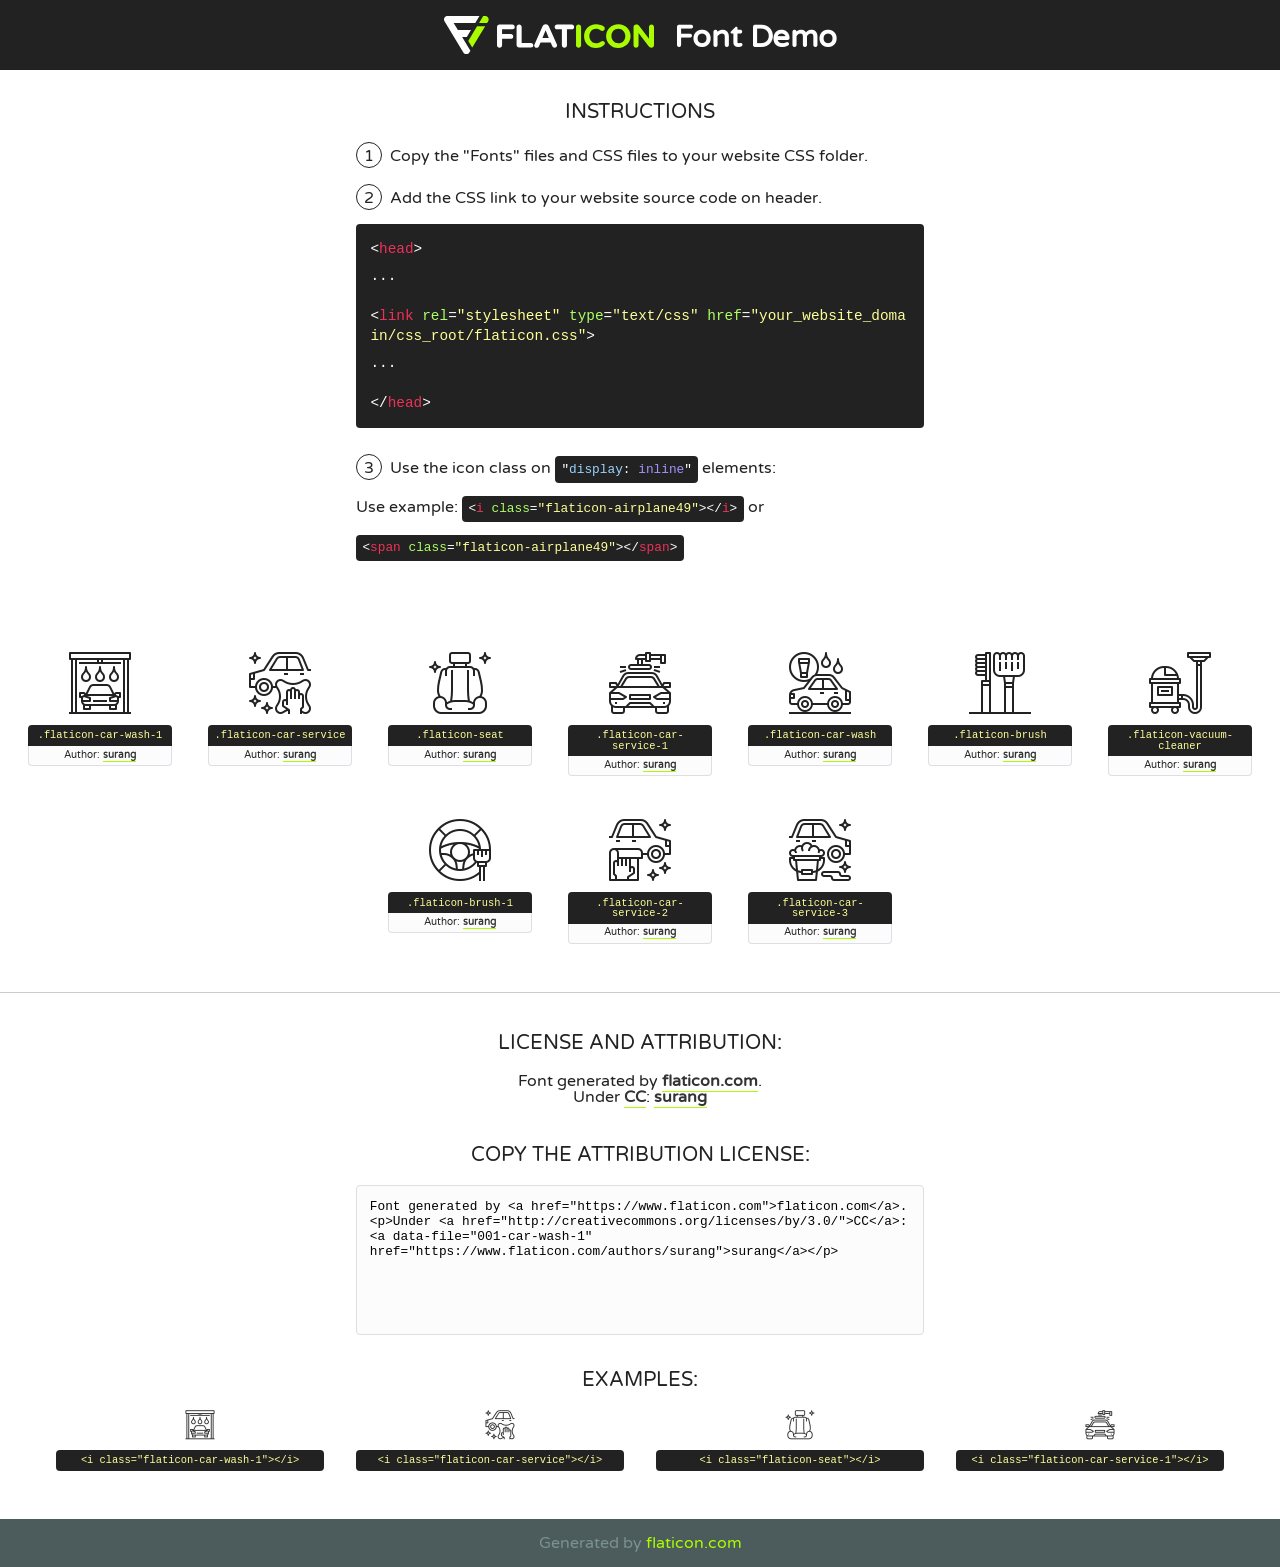
<file: poject code/static/lib/flaticon/font/flaticon.html>
<!DOCTYPE html>
<!--
  Flaticon icon font: Flaticon
  Creation date: 11/10/2020 08:08
-->
<html>
<!DOCTYPE html>
<html>

<head>
    <title>Flaticon WebFont</title>
    <link href="http://fonts.googleapis.com/css?family=Varela+Round" rel="stylesheet" type="text/css" />
    <link rel="stylesheet" type="text/css" href="flaticon.css">
    <meta charset="UTF-8">
    <style>
    html, body, div, span, applet, object, iframe,
    h1, h2, h3, h4, h5, h6, p, blockquote, pre,
    a, abbr, acronym, address, big, cite, code,
    del, dfn, em, img, ins, kbd, q, s, samp,
    small, strike, strong, sub, sup, tt, var,
    b, u, i, center,
    dl, dt, dd, ol, ul, li,
    fieldset, form, label, legend,
    table, caption, tbody, tfoot, thead, tr, th, td,
    article, aside, canvas, details, embed, 
    figure, figcaption, footer, header, hgroup, 
    menu, nav, output, ruby, section, summary,
    time, mark, audio, video {
        margin: 0;
        padding: 0;
        border: 0;
        font-size: 100%;
        font: inherit;
        vertical-align: baseline;
    }
    /* HTML5 display-role reset for older browsers */
    article, aside, details, figcaption, figure, 
    footer, header, hgroup, menu, nav, section {
        display: block;
    }
    body {
        line-height: 1;
    }
    ol, ul {
        list-style: none;
    }
    blockquote, q {
        quotes: none;
    }
    blockquote:before, blockquote:after,
    q:before, q:after {
        content: '';
        content: none;
    }
    table {
        border-collapse: collapse;
        border-spacing: 0;
    }
    body {
        font-family: 'Varela Round', Helvetica, Arial, sans-serif;
        font-size: 16px;
        color: #222;
    }
    a {
        color: #333;
        border-bottom: 1px solid #a9fd00;
        font-weight: bold;
        text-decoration: none;
    }
    * {
        -moz-box-sizing: border-box;
        -webkit-box-sizing: border-box;
        box-sizing: border-box;
        margin: 0;
        padding: 0;
    }
    [class^="flaticon-"]:before, [class*=" flaticon-"]:before, [class^="flaticon-"]:after, [class*=" flaticon-"]:after {
        font-family: Flaticon;
        font-size: 30px;
        font-style: normal;
        margin-left: 20px;
        color: #333;
    }
    .wrapper {
        max-width: 600px;
        margin: auto;
        padding: 0 1em;
    }
    .title {
        font-size: 1.25em;
        text-align: center;
        margin-bottom: 1em;
        text-transform: uppercase;
    }
    header {
        text-align: center;
        background-color: #222;
        color: #fff;
        padding: 1em;
    }
    header .logo {
        width: 210px;
        height: 38px;
        display: inline-block;
        vertical-align: middle;
        margin-right: 1em;
        border: none;
    }
    header strong {
        font-size: 1.95em;
        font-weight: bold;
        vertical-align: middle;
        margin-top: 5px;
        display: inline-block;
    }
    .demo {
        margin: 2em auto;
        line-height: 1.25em;
    }
    .demo ul li {
        margin-bottom: 1em;
    }
    .demo ul li .num {
        color: #222;
        border-radius: 20px;
        display: inline-block;
        width: 26px;
        padding: 3px;
        height: 26px;
        text-align: center;
        margin-right: 0.5em;
        border: 1px solid #222;
    }
    .demo ul li code {
        background-color: #222;
        border-radius: 4px;
        padding: 0.25em 0.5em;
        display: inline-block;
        color: #fff;
        font-family: Consolas,Monaco,Lucida Console,Liberation Mono,DejaVu Sans Mono,Bitstream Vera Sans Mono,Courier New, monospace;
        font-weight: lighter;
        margin-top: 1em;
        font-size: 0.8em;
        word-break: break-all;
    }
    .demo ul li code.big {
        padding: 1em;
        font-size: 0.9em;
    }
    .demo ul li code .red {
        color: #EF3159;
    }
    .demo ul li code .green {
        color: #ACFF65;
    }
    .demo ul li code .yellow {
        color: #FFFF99;
    }
    .demo ul li code .blue {
        color: #99D3FF;
    }
    .demo ul li code .purple {
        color: #A295FF;
    }
    .demo ul li code .dots {
        margin-top: 0.5em;
        display: block;
    }
    #glyphs {
        border-bottom: 1px solid #ccc;
        padding: 2em 0;
        text-align: center;
    }
    .glyph {
        display: inline-block;
        width: 9em;
        margin: 1em;
        text-align: center;
        vertical-align: top;
        background: #FFF;
    }
    .glyph .glyph-icon {
        padding: 10px;
        display: block;
        font-family:"Flaticon";
        font-size: 64px;
        line-height: 1;
    }
    .glyph .glyph-icon:before {
        font-size: 64px;
        color: #222;
        margin-left: 0;
    }
    .class-name {
        font-size: 0.65em;
        background-color: #222;
        color: #fff;
        border-radius: 4px 4px 0 0;
        padding: 0.5em;
        color: #FFFF99;
        font-family: Consolas,Monaco,Lucida Console,Liberation Mono,DejaVu Sans Mono,Bitstream Vera Sans Mono,Courier New, monospace;
    }
    .author-name {
        font-size: 0.6em;
        background-color: #fcfcfd;
        border: 1px solid #DEDEE4;
        border-top: 0;
        border-radius: 0 0 4px 4px;
        padding: 0.5em;
    }
    .class-name:last-child {
        font-size: 10px;
        color:#888;
    }
    .class-name:last-child a {
        font-size: 10px;
        color:#555;
    }
    .class-name:last-child a:hover {
        color:#a9fd00;
    }
    .glyph > input {
        display: block;
        width: 100px;
        margin: 5px auto;
        text-align: center;
        font-size: 12px;
        cursor: text;
    }
    .glyph > input.icon-input {
        font-family:"Flaticon";
        font-size: 16px;
        margin-bottom: 10px;
    }
    .attribution .title {
        margin-top: 2em;
    }
    .attribution textarea {
        background-color: #fcfcfd;
        padding: 1em;
        border: none;
        box-shadow: none;
        border: 1px solid #DEDEE4;
        border-radius: 4px;
        resize: none;
        width: 100%;
        height: 150px;
        font-size: 0.8em;
        font-family: Consolas,Monaco,Lucida Console,Liberation Mono,DejaVu Sans Mono,Bitstream Vera Sans Mono,Courier New, monospace;
        -webkit-appearance: none;
    }
    .iconsuse {
        margin: 2em auto;
        text-align: center;
        max-width: 1200px;
    }
    .iconsuse:after {
        content: '';
        display: table;
        clear: both;
    }
    .iconsuse .image {
        float: left;
        width: 25%;
        padding: 0 1em;
    }
    .iconsuse .image p {
        margin-bottom: 1em;
    }
    .iconsuse .image span {
        display: block;
        font-size: 0.65em;
        background-color: #222;
        color: #fff;
        border-radius: 4px;
        padding: 0.5em;
        color: #FFFF99;
        margin-top: 1em;
        font-family: Consolas,Monaco,Lucida Console,Liberation Mono,DejaVu Sans Mono,Bitstream Vera Sans Mono,Courier New, monospace;
    }
    #footer {
        text-align: center;
        background-color: #4C5B5C;
        color: #7c9192;
        padding: 1em;
    }
    #footer a {
        border: none;
        color: #a9fd00;
        font-weight: normal;
    }
    @media (max-width: 960px) {
        .iconsuse .image {
            width: 50%;
        }
    }
    @media (max-width: 560px) {
        .iconsuse .image {
            width: 100%;
        }
    }
    </style>
</head>

<body class="characters-off">

    <header>
        <a href="https://www.flaticon.com" target="_blank" class="logo">
            <svg version="1.1" xmlns="http://www.w3.org/2000/svg" xmlns:xlink="http://www.w3.org/1999/xlink" xmlns:a="http://ns.adobe.com/AdobeSVGViewerExtensions/3.0/" viewBox="0 0 560.875 102.036" enable-background="new 0 0 560.875 102.036" xml:space="preserve">
                <defs>
                </defs>
                <g>
                    <g class="letters">
                        <path fill="#ffffff" d="M141.596,29.675c0-3.777,2.985-6.767,6.764-6.767h34.438c3.426,0,6.15,2.728,6.15,6.15
                        c0,3.43-2.724,6.149-6.15,6.149h-27.674v13.091h23.719c3.429,0,6.151,2.724,6.151,6.15c0,3.43-2.723,6.149-6.151,6.149h-23.719
                        v17.574c0,3.773-2.986,6.761-6.764,6.761c-3.779,0-6.764-2.989-6.764-6.761V29.675z"></path>
                        <path fill="#ffffff" d="M193.844,29.149c0-3.781,2.985-6.767,6.764-6.767c3.776,0,6.763,2.985,6.763,6.767v42.957h25.039
                        c3.426,0,6.149,2.726,6.149,6.153c0,3.425-2.723,6.15-6.149,6.15h-31.802c-3.779,0-6.764-2.986-6.764-6.768V29.149z"></path>
                        <path fill="#ffffff" d="M241.891,75.71l21.438-48.407c1.492-3.341,4.215-5.357,7.906-5.357h0.792
                        c3.686,0,6.323,2.017,7.815,5.357l21.439,48.407c0.436,0.967,0.701,1.845,0.701,2.723c0,3.602-2.809,6.501-6.414,6.501
                        c-3.161,0-5.269-1.845-6.499-4.655l-4.132-9.661h-27.059l-4.301,10.102c-1.144,2.631-3.426,4.214-6.237,4.214
                        c-3.517,0-6.24-2.81-6.24-6.325C241.1,77.64,241.451,76.677,241.891,75.71z M279.932,58.666l-8.521-20.297l-8.526,20.297H279.932
                        z"></path>
                        <path fill="#ffffff" d="M314.864,35.387H301.86c-3.429,0-6.239-2.813-6.239-6.238c0-3.429,2.811-6.24,6.239-6.24h39.533
                        c3.426,0,6.237,2.811,6.237,6.24c0,3.425-2.811,6.238-6.237,6.238h-13.001v42.785c0,3.773-2.99,6.761-6.764,6.761
                        c-3.779,0-6.764-2.989-6.764-6.761V35.387z"></path>
                        <path fill="#A9FD00" d="M352.615,29.149c0-3.781,2.985-6.767,6.767-6.767c3.774,0,6.761,2.985,6.761,6.767v49.024
                        c0,3.773-2.987,6.761-6.761,6.761c-3.781,0-6.767-2.989-6.767-6.761V29.149z"></path>
                        <path fill="#A9FD00" d="M374.132,53.836v-0.179c0-17.481,13.178-31.801,32.065-31.801c9.22,0,15.459,2.458,20.557,6.238
                        c1.402,1.054,2.637,2.985,2.637,5.357c0,3.692-2.985,6.59-6.681,6.59c-1.845,0-3.071-0.702-4.044-1.319
                        c-3.776-2.813-7.729-4.393-12.562-4.393c-10.364,0-17.831,8.611-17.831,19.154v0.173c0,10.542,7.291,19.329,17.831,19.329
                        c5.715,0,9.492-1.756,13.359-4.834c1.049-0.874,2.458-1.491,4.039-1.491c3.429,0,6.325,2.813,6.325,6.236
                        c0,2.106-1.056,3.78-2.282,4.834c-5.539,4.834-12.036,7.733-21.878,7.733C387.572,85.464,374.132,71.493,374.132,53.836z"></path>
                        <path fill="#A9FD00" d="M433.009,53.836v-0.179c0-17.481,13.79-31.801,32.766-31.801c18.981,0,32.592,14.143,32.592,31.628v0.173
                        c0,17.483-13.785,31.807-32.769,31.807C446.625,85.464,433.009,71.32,433.009,53.836z M484.224,53.836v-0.179
                        c0-10.539-7.725-19.326-18.626-19.326c-10.893,0-18.449,8.611-18.449,19.154v0.173c0,10.542,7.73,19.329,18.626,19.329
                        C476.676,72.986,484.224,64.378,484.224,53.836z"></path>
                        <path fill="#A9FD00" d="M506.233,29.321c0-3.774,2.99-6.763,6.767-6.763h1.401c3.252,0,5.183,1.583,7.029,3.953l26.093,34.265
                        V29.059c0-3.692,2.99-6.677,6.681-6.677c3.683,0,6.671,2.985,6.671,6.677v48.934c0,3.78-2.987,6.765-6.764,6.765h-0.436
                        c-3.257,0-5.188-1.581-7.034-3.953l-27.056-35.492v32.944c0,3.687-2.985,6.676-6.678,6.676c-3.683,0-6.673-2.989-6.673-6.676
                        V29.321z"></path>
                    </g>
                    <g class="insignia">
                        <path fill="#ffffff" d="M48.372,56.137h12.517l11.156-18.537H37.186L25.688,18.539h57.825L94.668,0H9.271
                        C5.925,0,2.842,1.801,1.198,4.716c-1.644,2.907-1.593,6.482,0.134,9.343l50.38,83.501c1.678,2.781,4.689,4.476,7.938,4.476
                        c3.246,0,6.257-1.695,7.935-4.476l2.898-4.804L48.372,56.137z"></path>
                        <g class="i">
                            <path fill="#A9FD00" d="M93.575,18.539h0.031v0.004l21.652,0.004l2.705-4.488c1.727-2.861,1.778-6.436,0.133-9.343
                            C116.454,1.801,113.371,0,110.026,0h-5.294L93.575,18.539z"></path>
                            <polygon fill="#A9FD00" points="88.291,27.356 64.725,66.486 75.519,84.404 109.942,27.356"></polygon>
                        </g>
                    </g>
                </g>
            </svg>
        </a>
        <strong>Font Demo</strong>
    </header>


    <section class="demo wrapper">

        <p class="title">Instructions</p>

        <ul>
            <li>
                <span class="num">1</span>Copy the "Fonts" files and CSS files to your website CSS folder.
            </li>
            <li>
                <span class="num">2</span>Add the CSS link to your website source code on header.
                <code class="big">
                    &lt;<span class="red">head</span>&gt;
                    <br/><span class="dots">...</span>
                    <br/>&lt;<span class="red">link</span> <span class="green">rel</span>=<span class="yellow">"stylesheet"</span> <span class="green">type</span>=<span class="yellow">"text/css"</span> <span class="green">href</span>=<span class="yellow">"your_website_domain/css_root/flaticon.css"</span>&gt;
                    <br/><span class="dots">...</span>
                    <br/>&lt;/<span class="red">head</span>&gt;
                </code>
            </li>

            <li>
                <p>
                    <span class="num">3</span>Use the icon class on <code>"<span class="blue">display</span>:<span class="purple"> inline</span>"</code> elements:
                    <br />
                    Use example: <code>&lt;<span class="red">i</span> <span class="green">class</span>=<span class="yellow">&quot;flaticon-airplane49&quot;</span>&gt;&lt;/<span class="red">i</span>&gt;</code> or <code>&lt;<span class="red">span</span> <span class="green">class</span>=<span class="yellow">&quot;flaticon-airplane49&quot;</span>&gt;&lt;/<span class="red">span</span>&gt;</code>
            </li>
        </ul>

    </section>




   <section id="glyphs">          
    
      
        <div class="glyph"><div class="glyph-icon flaticon-car-wash-1"></div>
            <div class="class-name">.flaticon-car-wash-1</div>
            <div class="author-name">Author: <a data-file="001-car-wash-1" href="https://www.flaticon.com/authors/surang">surang</a> </div> 
        </div>        
        
        <div class="glyph"><div class="glyph-icon flaticon-car-service"></div>
            <div class="class-name">.flaticon-car-service</div>
            <div class="author-name">Author: <a data-file="002-car-service" href="https://www.flaticon.com/authors/surang">surang</a> </div> 
        </div>        
        
        <div class="glyph"><div class="glyph-icon flaticon-seat"></div>
            <div class="class-name">.flaticon-seat</div>
            <div class="author-name">Author: <a data-file="003-seat" href="https://www.flaticon.com/authors/surang">surang</a> </div> 
        </div>        
        
        <div class="glyph"><div class="glyph-icon flaticon-car-service-1"></div>
            <div class="class-name">.flaticon-car-service-1</div>
            <div class="author-name">Author: <a data-file="004-car-service-1" href="https://www.flaticon.com/authors/surang">surang</a> </div> 
        </div>        
        
        <div class="glyph"><div class="glyph-icon flaticon-car-wash"></div>
            <div class="class-name">.flaticon-car-wash</div>
            <div class="author-name">Author: <a data-file="005-car-wash" href="https://www.flaticon.com/authors/surang">surang</a> </div> 
        </div>        
        
        <div class="glyph"><div class="glyph-icon flaticon-brush"></div>
            <div class="class-name">.flaticon-brush</div>
            <div class="author-name">Author: <a data-file="006-brush" href="https://www.flaticon.com/authors/surang">surang</a> </div> 
        </div>        
        
        <div class="glyph"><div class="glyph-icon flaticon-vacuum-cleaner"></div>
            <div class="class-name">.flaticon-vacuum-cleaner</div>
            <div class="author-name">Author: <a data-file="007-vacuum-cleaner" href="https://www.flaticon.com/authors/surang">surang</a> </div> 
        </div>        
        
        <div class="glyph"><div class="glyph-icon flaticon-brush-1"></div>
            <div class="class-name">.flaticon-brush-1</div>
            <div class="author-name">Author: <a data-file="008-brush-1" href="https://www.flaticon.com/authors/surang">surang</a> </div> 
        </div>        
        
        <div class="glyph"><div class="glyph-icon flaticon-car-service-2"></div>
            <div class="class-name">.flaticon-car-service-2</div>
            <div class="author-name">Author: <a data-file="009-car-service-2" href="https://www.flaticon.com/authors/surang">surang</a> </div> 
        </div>        
        
        <div class="glyph"><div class="glyph-icon flaticon-car-service-3"></div>
            <div class="class-name">.flaticon-car-service-3</div>
            <div class="author-name">Author: <a data-file="010-car-service-3" href="https://www.flaticon.com/authors/surang">surang</a> </div> 
        </div>        
        

    </section>



    <section class="attribution wrapper"   style="text-align:center;">

      <div class="title">License and attribution:</div><div class="attrDiv">Font generated by <a href="https://www.flaticon.com">flaticon.com</a>. <div><p>Under <a href="http://creativecommons.org/licenses/by/3.0/">CC</a>: <a data-file="001-car-wash-1" href="https://www.flaticon.com/authors/surang">surang</a></p>  </div>
      </div>
      <div class="title">Copy the Attribution License:</div>

    <textarea onclick="this.focus();this.select();">Font generated by &lt;a href=&quot;https://www.flaticon.com&quot;&gt;flaticon.com&lt;/a&gt;. <p>Under <a href="http://creativecommons.org/licenses/by/3.0/">CC</a>: <a data-file="001-car-wash-1" href="https://www.flaticon.com/authors/surang">surang</a></p>  
     </textarea>

    </section>

    <section class="iconsuse">

          <div class="title">Examples:</div>            
             
            <div class="image">
                <p>
                    <i class="glyph-icon flaticon-car-wash-1"></i> 
                    <span>&lt;i class=&quot;flaticon-car-wash-1&quot;&gt;&lt;/i&gt;</span>
                </p>
            </div>
            
            <div class="image">
                <p>
                    <i class="glyph-icon flaticon-car-service"></i> 
                    <span>&lt;i class=&quot;flaticon-car-service&quot;&gt;&lt;/i&gt;</span>
                </p>
            </div>
            
            <div class="image">
                <p>
                    <i class="glyph-icon flaticon-seat"></i> 
                    <span>&lt;i class=&quot;flaticon-seat&quot;&gt;&lt;/i&gt;</span>
                </p>
            </div>
            
            <div class="image">
                <p>
                    <i class="glyph-icon flaticon-car-service-1"></i> 
                    <span>&lt;i class=&quot;flaticon-car-service-1&quot;&gt;&lt;/i&gt;</span>
                </p>
            </div>
                       
        </div>
                            
    </section>

<div id="footer">
    <div>Generated by <a href="https://www.flaticon.com">flaticon.com</a>
    </div>
</div>



</body>
</html>
</file>
<file: poject code/static/lib/flaticon/font/flaticon.css>
/*
  	Flaticon icon font: Flaticon
  	Creation date: 11/10/2020 08:08
  	*/

@font-face {
  font-family: "Flaticon";
  src: url("./Flaticon.eot");
  src: url("./Flaticon.eot?#iefix") format("embedded-opentype"),
       url("./Flaticon.woff2") format("woff2"),
       url("./Flaticon.woff") format("woff"),
       url("./Flaticon.ttf") format("truetype"),
       url("./Flaticon.svg#Flaticon") format("svg");
  font-weight: normal;
  font-style: normal;
}

@media screen and (-webkit-min-device-pixel-ratio:0) {
  @font-face {
    font-family: "Flaticon";
    src: url("./Flaticon.svg#Flaticon") format("svg");
  }
}

[class^="flaticon-"]:before, [class*=" flaticon-"]:before,
[class^="flaticon-"]:after, [class*=" flaticon-"]:after {   
  font-family: Flaticon;
        font-size: 20px;
font-style: normal;
margin-left: 20px;
}

.flaticon-car-wash-1:before { content: "\f100"; }
.flaticon-car-service:before { content: "\f101"; }
.flaticon-seat:before { content: "\f102"; }
.flaticon-car-service-1:before { content: "\f103"; }
.flaticon-car-wash:before { content: "\f104"; }
.flaticon-brush:before { content: "\f105"; }
.flaticon-vacuum-cleaner:before { content: "\f106"; }
.flaticon-brush-1:before { content: "\f107"; }
.flaticon-car-service-2:before { content: "\f108"; }
.flaticon-car-service-3:before { content: "\f109"; }
</file>
